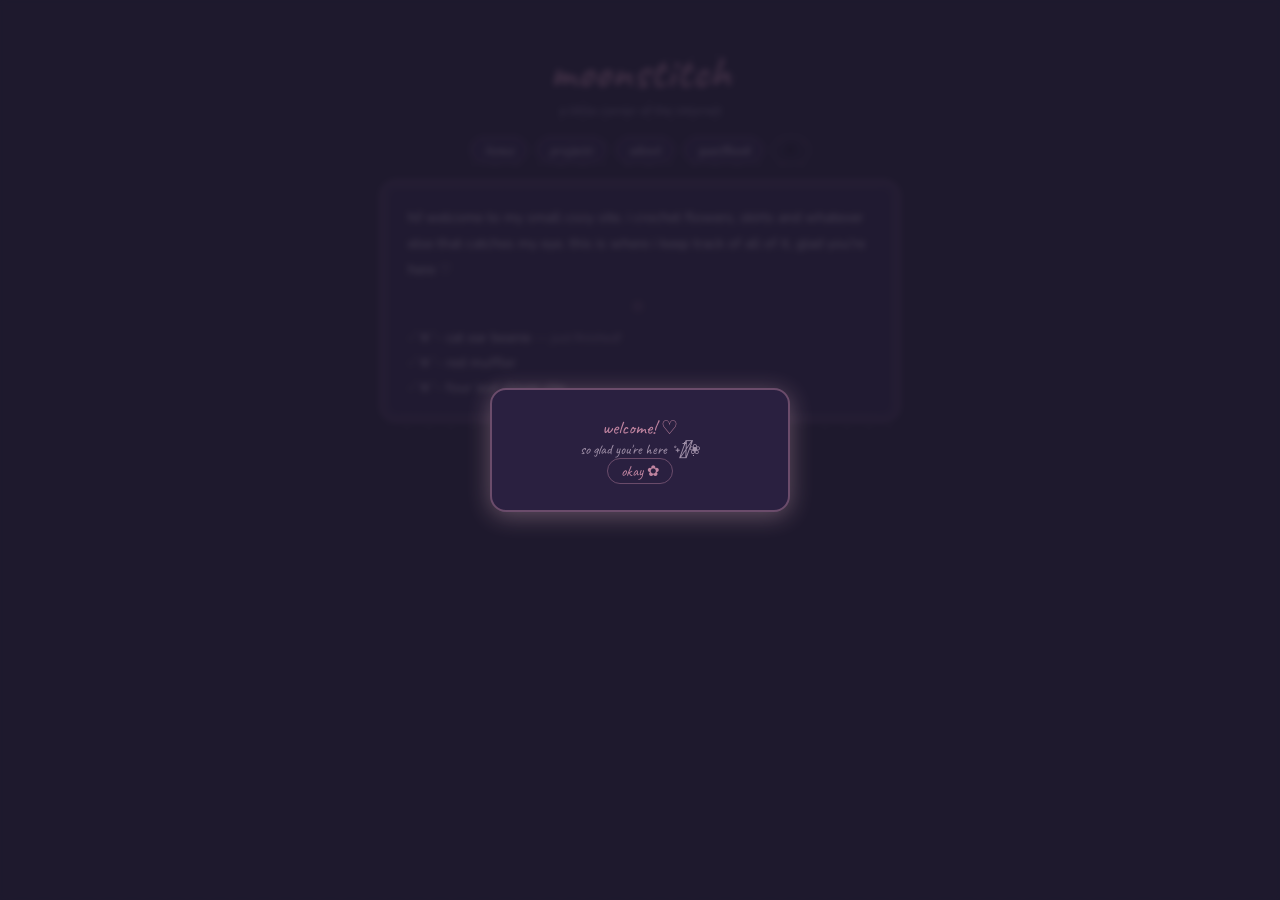
<file: index.html>
<!DOCTYPE html>
<html lang="en">
<head>
    <meta charset="UTF-8">
    <meta name="viewport" content="width=device-width, initial-scale=1.0">
    <title>moonstitch</title>
    <script>if(localStorage.getItem('theme')!=='light')document.documentElement.classList.add('dark');</script>
    <link rel="stylesheet" href="style.css">
</head>
<body>
<div class="overlay" id="overlay"></div>
    <div class="popup" id="popup">
        <p>welcome! ♡</p>
        <p class="popup-sub">so glad you're here ˚˖𓍢ִ໋❀</p>
        <button class="popup-btn" id="popup-ok">okay ✿</button>
    </div>

    <main>
        <header>
            <h1>moonstitch</h1>
            <p class="tagline">a little corner of the internet</p>
            <nav>
                <a href="index.html" class="active">home</a>
                <a href="projects.html">projects</a>
                <a href="about.html">about</a>
                <a href="guestbook.html">guestbook</a>
                <button class="theme-btn" id="theme-btn">☾</button>
            </nav>
        </header>

        <section class="welcome">
            <p>
                hi! welcome to my small cozy site.
                i crochet flowers, skirts and whatever else that catches my eye.
                this is where i keep track of all of it, glad you're here ♡
            </p>
            <div class="divider">· · ✿ · ·</div>
            <ul class="recent">
                <li><span class="dot">-`✮´-</span> cat ear beanie <em>— just finished!</em></li>
                <li><span class="dot">-`✮´-</span> red muffler</li>
                <li><span class="dot">-`✮´-</span> four leaf clover clip</li>
            </ul>
        </section>
    </main>

    <footer>made with love and lots of yarn ♡</footer>

    <script src="script.js"></script>
</body>
</html>
</file>
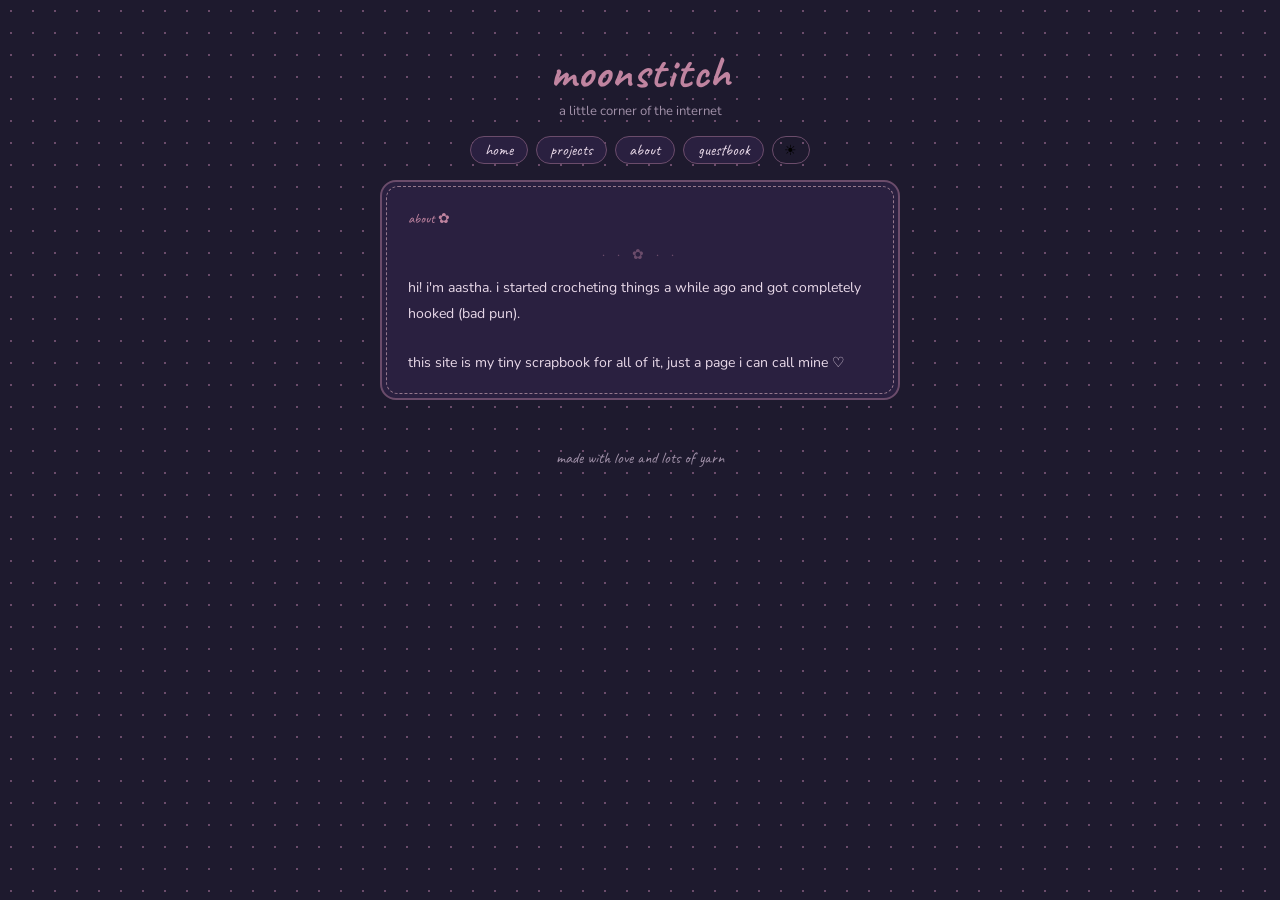
<file: about.html>
<!DOCTYPE html>
<html lang="en">
    <head>
        <meta charset="UTF-8">
        <meta name="viewport" content="width=device-width, initial-scale=1.0">
        <title>about · moonstitch</title>
        <script>if(localStorage.getItem('theme')!=='light')document.documentElement.classList.add('dark');</script>
        <link rel="stylesheet" href="style.css">
    </head>
    <body>
<main>
            <header>
                <h1>moonstitch</h1>
                <p class="tagline">a little corner of the internet</p>
                <nav>
                    <a href="index.html">home</a>
                    <a href="projects.html">projects</a>
                    <a href="about.html" class="active">about</a>
                    <a href="guestbook.html">guestbook</a>
                    <button class="theme-btn" id="theme-btn">☾</button>
                </nav>
            </header>

            <section class="welcome">
                <p class="page-title">about ✿</p>
                <div class="divider">· · ✿ · ·</div>
                <p>
                    hi! i'm aastha. i started crocheting things a while ago and got completely hooked (bad pun). 
                </p>
                <br>
                <p>
                    this site is my tiny scrapbook for all of it, just a page i can call mine ♡
                </p>
            </section>
        </main>
        <footer>made with love and lots of yarn</footer>
    <script src="script.js"></script>
    </body>
</html>
</file>
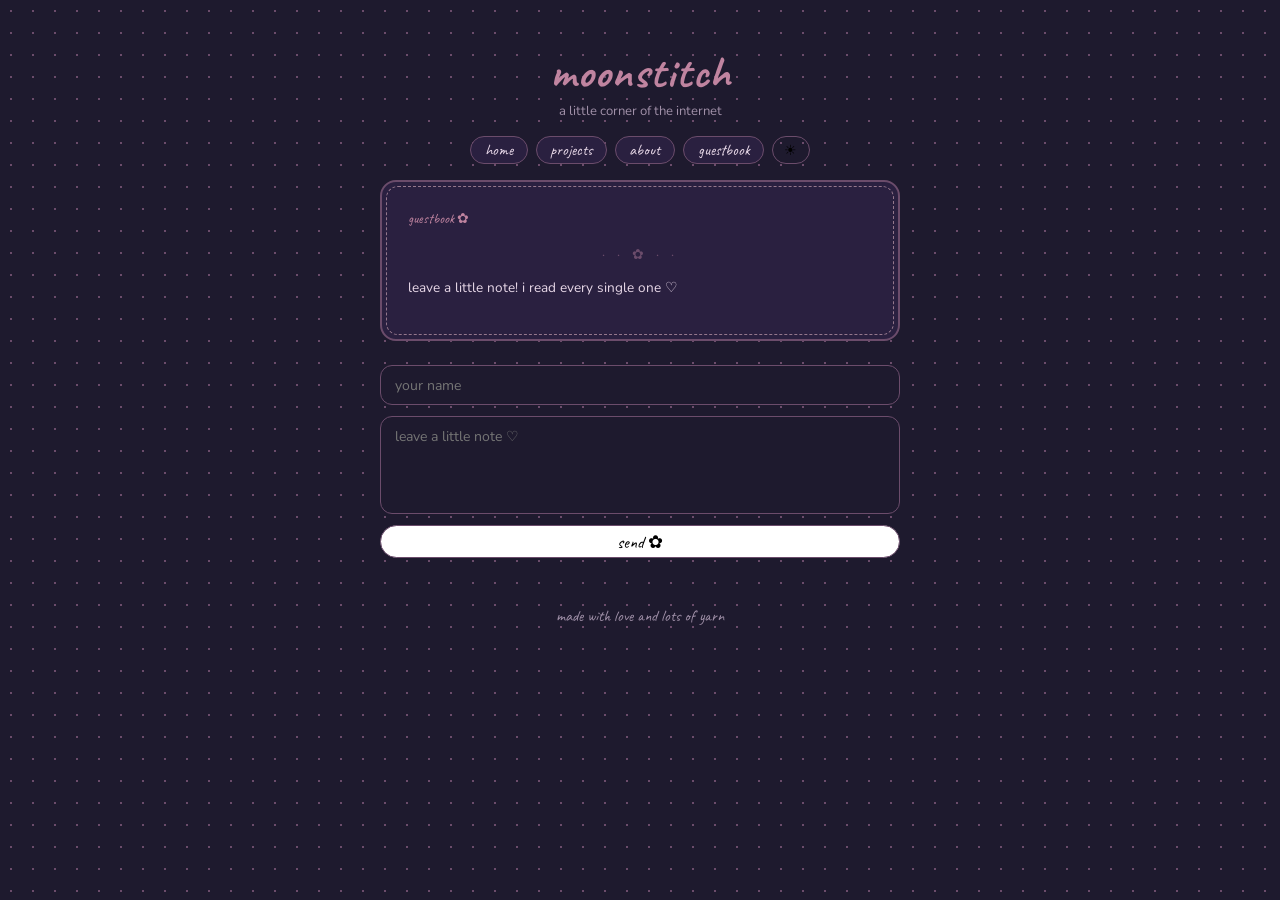
<file: guestbook.html>
<!DOCTYPE html>
<html lang="en">
    <head>
        <meta charset="UTF-8">
        <meta name="viewport" content="width=device-width, initial-scale=1.0">
        <title>guestbook · moonstitch</title>
        <script>if(localStorage.getItem('theme')!=='light')document.documentElement.classList.add('dark');</script>
        <link rel="stylesheet" href="style.css">
    </head>
    <body>
<main>
            <header>
                <h1>moonstitch</h1>
                <p class="tagline">a little corner of the internet</p>
                <nav>
                    <a href="index.html">home</a>
                    <a href="projects.html">projects</a>
                    <a href="about.html">about</a>
                    <a href="guestbook.html" class="active">guestbook</a>
                    <button class="theme-btn" id="theme-btn">☾</button>
                </nav>
            </header>

            <section class="welcome">
                <p class="page-title">guestbook ✿</p>
                <div class="divider">· · ✿ · ·</div>
                <p style="font-size:.85rem; margin-bottom:1rem;">leave a little note! i read every single one ♡</p>
            </section>

        <form class="guestbook-form" action="https://formspree.io/f/mpqvgbdk" method="POST">
            <input type="text" name="name" placeholder="your name" required>
            <textarea name="message" placeholder="leave a little note ♡" rows="4" required></textarea>
            <button type="submit">send ✿</button>
        </form>
        </main>

        <footer>made with love and lots of yarn</footer>
        <script src="script.js"></script>
    </body>
</html>
</file>
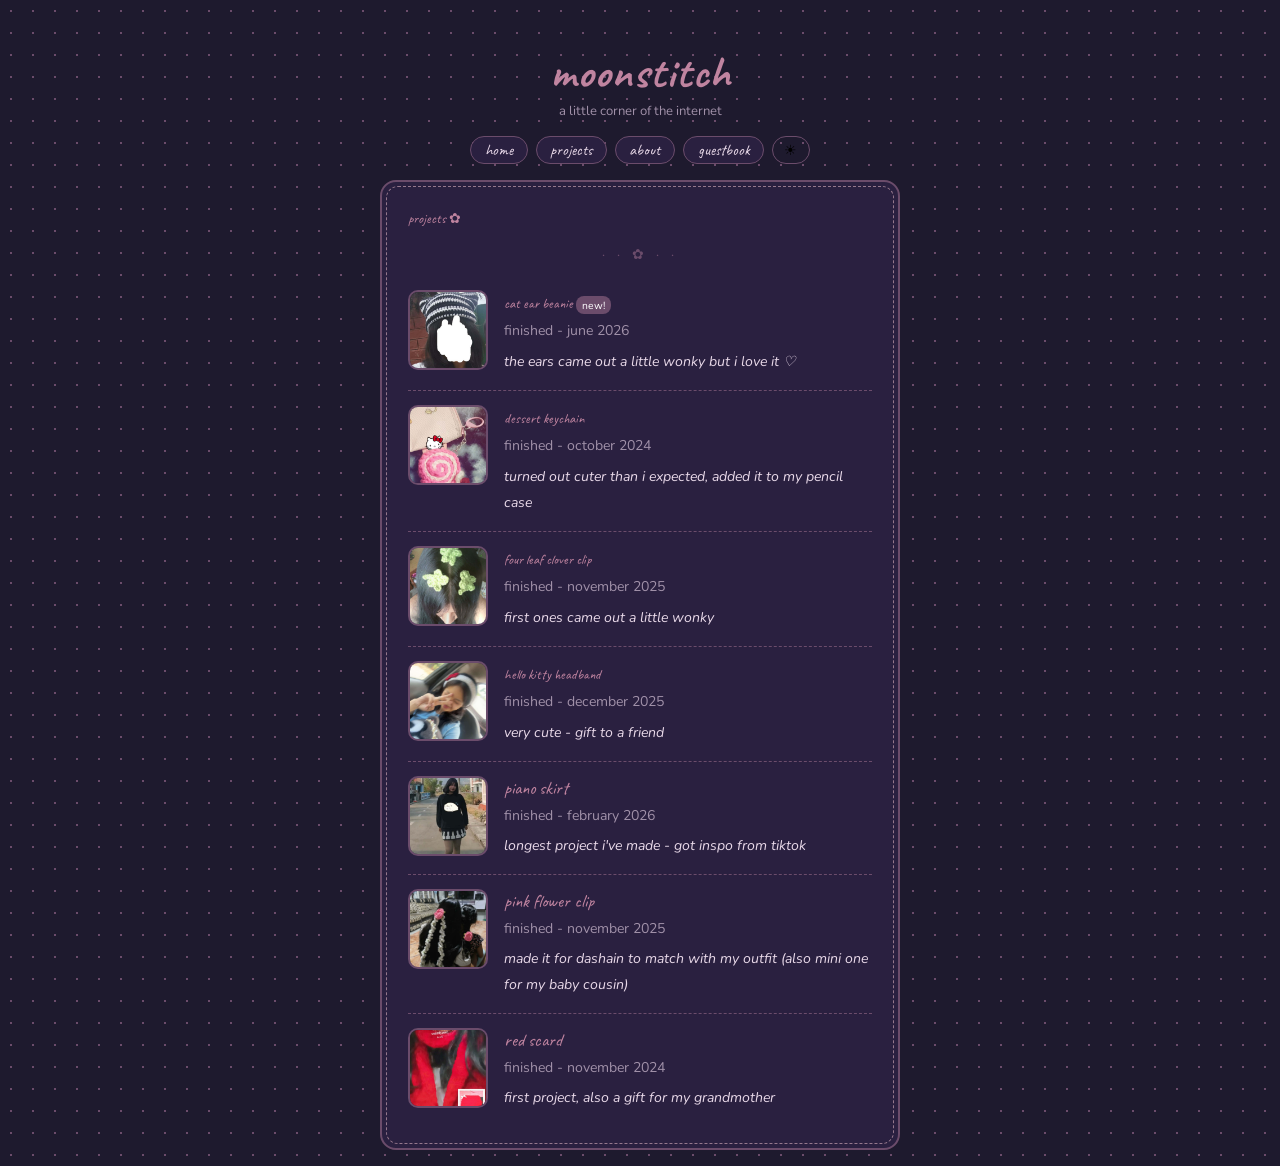
<file: projects.html>
<!DOCTYPE html>
<html lang="en">
    <head>
        <meta charset="UTF-8">
        <meta name="viewport" content="width=device-width, initial-scale=1.0">
        <title>projects · moonstitch</title>
        <script>if(localStorage.getItem('theme')!=='light')document.documentElement.classList.add('dark');</script>
        <link rel="stylesheet" href="style.css">
    </head>
    <body>
<main>
            <header>
                <h1>moonstitch</h1>
                <p class="tagline">a little corner of the internet</p>
                <nav>
                    <a href="index.html">home</a>
                    <a href="projects.html" class="active">projects</a>
                    <a href="about.html">about</a>
                    <a href="guestbook.html">guestbook</a>
                    <button class="theme-btn" id="theme-btn">☾</button>
                </nav>
            </header>
            <section class="welcome">
                <p class="page-title">projects ✿</p>
                <div class="divider">· · ✿ · ·</div>
                <div class="card">
                    <div class="card-img">
                        <img src="images/catearbeanie.png" alt="cat ear beanie" class="img-top">
                    </div>
                    <div class="card-body">
                        <p class="card-name">cat ear beanie <span class="badge">new!</span></p>
                        <p class="card-meta">finished - june 2026</p>
                        <p class="card-note">the ears came out a little wonky but i love it ♡</p>
                    </div>
                </div>

                <div class="card">
                    <div class="card-img">
                        <img src="images/dessertkeychain.png" alt="dessert keychain">
                    </div>
                    <div class="card-body">
                        <p class="card-name">dessert keychain</p>
                        <p class="card-meta">finished - october 2024</p>
                        <p class="card-note">turned out cuter than i expected, added it to my pencil case</p>
                    </div>
                </div>

                <div class="card">
                    <div class="card-img">
                        <img src="images/fourleafcloverclip.png" alt="four leaf clover clip">
                    </div>
                    <div class="card-body">
                        <p class="card-name">four leaf clover clip</p>
                        <p class="card-meta">finished - november 2025</p>
                        <p class="card-note">first ones came out a little wonky</p>
                    </div>
                </div>
                
                <div class="card">
                    <div class="card-img">
                        <img src="images/hellokittyheadband.png" alt="hello kitty headband">
                    </div>
                    <div class="card-body">
                        <p class="card-name">hello kitty headband</p>
                        <p class="card-meta">finished - december 2025</p>
                        <p class="card-note">very cute - gift to a friend</p>
                    </div>
                </div>

                <div class="card">
                    <div class="card-img">
                        <img src="images/pianoskirt.png" alt="piano skirt">
                    </div>
                    <div class="card-body">
                        <div class="card-name">piano skirt</div>
                        <p class="card-meta">finished - february 2026</p>
                        <p class="card-note">longest project i've made - got inspo from tiktok</p>
                    </div>
                </div>

                <div class="card">
                    <div class="card-img">
                        <img src="images/pinkhairclip.png" alt="pink hair clip">
                    </div>
                    <div class="card-body">
                        <div class="card-name">pink flower clip</div>
                        <p class="card-meta">finished - november 2025</p>
                        <p class="card-note">made it for dashain to match with my outfit (also mini one for my baby cousin)</p>
                    </div>
                </div>

                <div class="card">
                    <div class="card-img">
                        <img src="images/redscarf.png" alt="red scarf">
                    </div>
                    <div class="card-body">
                        <div class="card-name">red scard</div>
                        <p class="card-meta">finished - november 2024</p>
                        <p class="card-note">first project, also a gift for my grandmother</p>
                    </div>
                </div>
        </main>
    <script src="script.js"></script>
    </body>
</html>
</file>
<file: style.css>
@import url('https://fonts.googleapis.com/css2?family=Caveat:wght@400;600&family=Nunito:wght@400&display=swap');

*, *::before, *::after { box-sizing: border-box; margin: 0; padding: 0; }

:root {
    --cream: #fdf6ec;
    --blush: #f2c4ce;
    --pink: #d98fa0;
    --lavender: #c9b3d9;
    --text: #5a4555;
    --muted: #a08898;
}

html.dark body {
    --cream: #1e1a2e;
    --blush: #6b4c6b;
    --pink: #c084a0;
    --lavender: #7c6b9e;
    --text: #e8d8e8;
    --muted: #a090a8;
    background-color: #1e1a2e;
}

html.dark .welcome,
html.dark nav a,
html.dark .popup,
html.dark .popup-btn {
    background: #2a2040;
}

.theme-btn {
    background: none;
    border: 1.5px solid var(--blush);
    border-radius: 20px;
    padding: .2rem .7rem;
    cursor: pointer;
    font-size: .9rem;
    transition: background .15s;
}

.theme-btn:hover {
    background: var(--blush);
}

body {
    background: var(--cream);
    background-image: radial-gradient(var(--blush) 1px, transparent 1px);
    background-size: 22px 22px;
    color: var(--text);
    font-family: 'Nunito', sans-serif;
    min-height: 100vh;
    display: flex;
    flex-direction: column;
    align-items: center;
}

#sparkles {
    position: fixed;
    inset: 0;
    pointer-events: none;
    z-index: 100;
}

main {
    width: min(520px, 90%);
    margin: 3rem auto 1rem;
    display: flex;
    flex-direction: column;
    gap: 1rem;
}

header { text-align: center; }

h1 {
    font-family: 'Caveat', cursive;
    font-size: 2.8rem;
    color: var(--pink);
    letter-spacing: 1px;
    line-height: 1.1;
}

.tagline {
    font-size: .82rem;
    color: var(--muted);
    margin: .3rem 0 1rem;
}

nav {
    display: flex;
    justify-content: center;
    gap: .5rem;
    flex-wrap: wrap;
}

nav a {
    font-family: 'Caveat', cursive;
    font-size: 1rem;
    color: var(--text);
    text-decoration: none;
    padding: .2rem .85rem;
    border: 1.5px solid var(--blush);
    border-radius: 20px;
    background: white;
    transition: background .15s, transform .15s;
}
nav a:hover {
    background: var(--blush);
    transform: translateY(-2px);
}

.welcome {
    background: white;
    border: 2px solid var(--blush);
    border-radius: 16px;
    padding: 1.4rem 1.6rem;
    position: relative;
}

.welcome::before {
    content: '';
    position: absolute;
    inset: 4px;
    border: 1px dashed #f2c4ce88;
    border-radius: 12px;
    pointer-events: none;
}

.welcome p {
    font-size: .88rem;
    line-height: 1.85;
}

.divider {
    text-align: center;
    color: var(--blush);
    letter-spacing: 4px;
    margin: .9rem 0 .7rem;
    font-size: .85rem;
}

.recent {
    list-style: none;
    display: flex;
    flex-direction: column;
    gap: .4rem;
}

.recent li {
    font-size: .85rem;
}

.recent em {
    color: var(--lavender);
    margin-right: .4rem;
    font-size: .8rem;
}

.recent em {
    color: var(--muted);
    font-style: italic;
}

footer {
    text-align: center;
    padding: 2rem 1rem 1.5rem;
    font-family: 'Caveat', cursive;
    font-size: 1rem;
    color: var(--muted);
}

nav a.active {
    background: var(--blush);
}

.page-title {
    font-family: 'Caveat', cursive;
    font-size: 1.4rem;
    color: var(--pink);
    margin-bottom: .2rem;
}

.card {
    display: flex;
    gap: 1rem;
    padding: .9rem 0;
    border-bottom: 1px dashed var(--blush);
}

.card:last-child {
    border-bottom: none;
}

.card-img {
    font-size: 2rem;
    flex-shrink: 0;
    width: 48px;
    text-align: center;
}

.card-name {
    font-family: 'Caveat', cursive;
    font-size: 1.15rem;
    color: var(--pink);
}

.card-meta {
    font-size: .75rem;
    color: var(--muted);
    margin: .15rem  0 .3rem;
}

.card-note {
    font-size: .83rem;
    font-style: italic;
    line-height: 1.6;
}

.badge {
    font-family: 'Nunito', sans-serif;
    font-size: .65rem;
    background: var(--blush);
    color: white;
    padding: .1rem .4rem;
    border-radius: 8px;
    vertical-align: middle;
    animation: blink 1.2s step-start infinite;
}

@keyframes blink {
    0%, 100% { opacity: 1; }
    50% { opacity: 0; }
}

.card-img {
    flex-shrink: 0;
    width: 80px;
    height: 80px;
}

.card-img img {
    width: 100%;
    height: 100%;
    object-fit: cover;
    border-radius: 10px;
    border: 2px solid var(--blush);
}

.overlay {
    position: fixed;
    inset: 0;
    background: #fdf6eccc;
    backdrop-filter: blur(3px);
    z-index: 199;
    transition: opacity .5s ease;
}

html.dark .overlay {
    background: #1e1a2ecc;
}

.popup {
    position: fixed;
    top: 50%;
    left: 50%;
    transform: translate(-50%, -50%);
    background: white;
    border: 2px solid var(--blush);
    border-radius: 16px;
    padding: 1.6rem 2rem;
    text-align: center;
    z-index: 200;
    font-family: 'Caveat', cursive;
    font-size: 1.2rem;
    color: var(--pink);
    box-shadow: 0 4px 24px #f2c4ce55;
    transition: opacity .5s ease;
    width: min(300px, 88vw);
}
.popup-sub {
    font-size: .9rem;
    color: var(--muted);
}
.popup-btn {
    font-family: 'Caveat', cursive;
    font-size: .95rem;
    background: white;
    color: var(--pink);
    border: 1.5px solid var(--blush);
    border-radius: 20px;
    padding: .15rem .8rem;
    cursor: pointer;
    transition: background .15s;
    white-space: nowrap;
}
.popup-btn:hover {
    background: var(--blush);
}

body {
  cursor: url('./pinkyarn32.png') 16 16, auto;
}

@media (max-width: 480px) {
    main {
        margin: 1.5rem auto 1rem;
        width: 92%;
    }

    h1 {
        font-size: 2.2rem;
    }

    .welcome {
        padding: 1.1rem 1.1rem;
    }

    .card {
        flex-direction: column;
        gap: .6rem;
    }

    .card-img {
        width: 100%;
        height: 200px;
    }

    .card-img img {
        width: 100%;
        height: 100%;
        object-fit: cover;
    }
}

.guestbook-form {
    display: flex;
    flex-direction: column;
    gap: .7rem;
    margin-top: .5rem;
}

.guestbook-form input,
.guestbook-form textarea {
    font-family: 'Nunito', sans-serif;
    font-size: .88rem;
    padding: .6rem .9rem;
    border: 1.5px solid var(--blush);
    border-radius: 12px;
    background: var(--cream);
    color: var(--text);
    outline: none;
    resize: none;
}

.guestbook-form input:focus,
guestbook-form textarea:focus {
    border-color: var(--pink);
}

.guestbook-form button {
    font-family: 'Caveat', cursive;
    font-size: 1.1rem;
    background: white;
    color: car(--pink);
    border: 1.5px solid var(--blush);
    border-radius: 20px;
    padding: .3rem 1.2rem;
    cursor: pointer;
    align-self: flex-strt;
    transition: background .15s, transform .15s;
}

.guestbook-form button:hover {
    background: var(--blush);
    transform: translateY(-2px);
}

::-webkit-scrollbar { width: 8px; }
::-webkit-scrollbar-track { background: var(--cream); }
::-webkit-scrollbar-thumb { background: var(--blush); border-radius: 10px; }
::-webkit-scrollbar-thumb:hover { background: var(--pink); }

.img-top { object-position: center top; }
</file>
